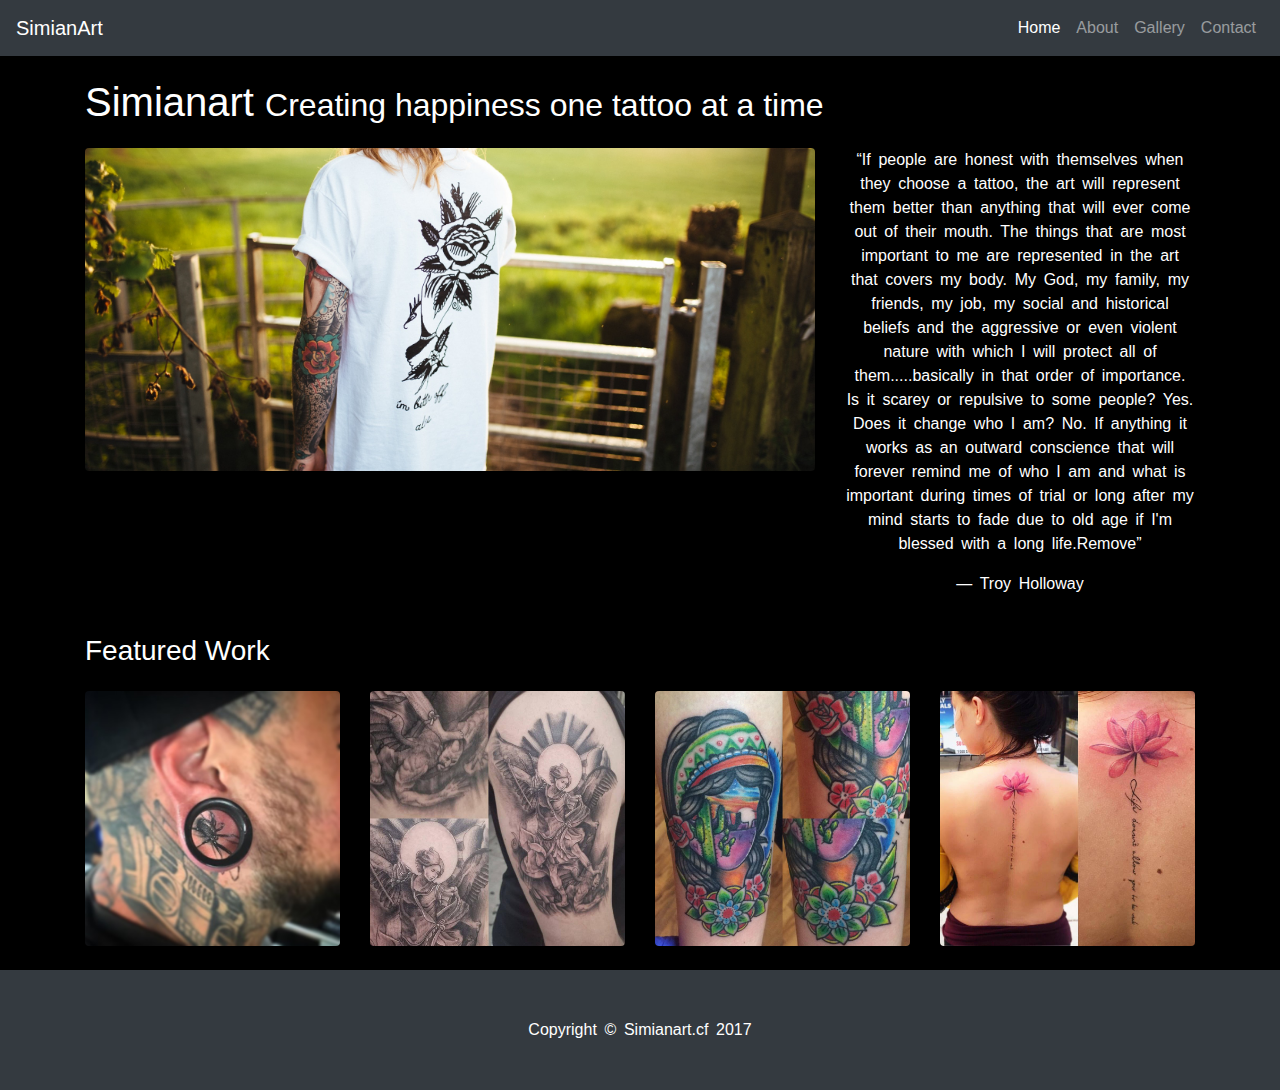
<file: index.html>
<!DOCTYPE html>
<html lang="en">

<head>

    <meta charset="utf-8">
    <meta name="viewport" content="width=device-width, initial-scale=1, shrink-to-fit=no">
    <meta name="description" content="">
    <meta name="author" content="">

    <title>Simianart Portfilio</title>

    <!-- Bootstrap core CSS -->
    <link href="vendor/bootstrap/css/bootstrap.min.css" rel="stylesheet">


    <!-- Custom styles for this template -->
    <link href="css/portfolio-item.css" rel="stylesheet">
    <link href="https://maxcdn.bootstrapcdn.com/font-awesome/4.7.0/css/font-awesome.min.css" rel="stylesheet">
    <link rel="icon" type="image/x-icon" href="images/favicon.png">
</head>

<body>

    <!-- Navigation -->
    <nav class="navbar navbar-expand-lg navbar-dark bg-dark fixed-top">
        <a class="navbar-brand" href="#">SimianArt</a>
        <button class="navbar-toggler" type="button" data-toggle="collapse" data-target="#navbarResponsive" aria-controls="navbarResponsive" aria-expanded="false" aria-label="Toggle navigation">
            <span class="navbar-toggler-icon"></span>
        </button>
        <div class="collapse navbar-collapse" id="navbarResponsive">
            <ul class="navbar-nav ml-auto">
                <li class="nav-item">
                    <a class="nav-link active" href="index.html">Home <span class="sr-only">(current)</span></a>
                </li>
                <li class="nav-item">
                    <a class="nav-link" href="about.html">About</a>
                </li>
                <li class="nav-item">
                    <a class="nav-link" href="gallery.html">Gallery</a>
                </li>
                <li class="nav-item">
                    <a class="nav-link" href="contact.html">Contact</a>
                </li>
            </ul>
        </div>
    </nav>

    <!-- Page Content -->
    <div class="container">

        <!-- Portfolio Item Heading -->
        <h1 class="my-4">Simianart  <small>Creating happiness one tattoo at a time</small></h1>

        <!-- Portfolio Item Row -->
        <div class="row text-center">

            <div class="col-md-8">
                <img class="img-fluid rounded" src="images/banner-bg.jpg" alt="banner-image">
            </div>

            <div class="col-md-4">
              <!--  <h3 class="my-3">Project Description</h3> -->
                <p>“If people are honest with themselves when they choose a tattoo, the art will represent them better than anything that will ever come out of their mouth. The things that are most important to me are represented in the art that covers my body. My God, my family, my friends, my job, my social and historical beliefs and the aggressive or even violent nature with which I will protect all of them.....basically in that order of importance. Is it scarey or repulsive to some people? Yes. Does it change who I am? No. If anything it works as an outward conscience that will forever remind me of who I am and what is important during times of trial or long after my mind starts to fade due to old age if I'm blessed with a long life.Remove”</p>
                <p>― Troy Holloway</p>
                
            <!--    <h3 class="my-3">Project Details</h3>
                <ul class="info">
                    <li>Lorem Ipsum</li>
                    <li>Dolor Sit Amet</li>
                    <li>Consectetur</li>
                    <li>Adipiscing Elit</li>
                </ul> -->
            </div>

        </div>
        <!-- /.row -->

        <!-- Related Projects Row -->
        <h3 class="my-4">Featured Work</h3>

        <div class="row">

            <div class="col-md-3 col-sm-6 mb-4">
                <a data-toggle="modal" href="#earspider">
                    <img class="img-fluid rounded" src="images/earspider.jpg" alt="ear spider">
                </a>
            </div>

            <div class="col-md-3 col-sm-6 mb-4">
                <a data-toggle="modal" href="#archangel">
                    <img class="img-fluid rounded" src="images/archangel.jpg" alt="archangel">
                </a>
            </div>

            <div class="col-md-3 col-sm-6 mb-4">
                <a data-toggle="modal" href="#aztec">
                    <img class="img-fluid rounded" src="images/aztec.jpg" alt="actec image">
                </a>
            </div>

            <div class="col-md-3 col-sm-6 mb-4">
                <a data-toggle="modal" href="#floweronback">
                    <img class="img-fluid rounded" src="images/floweronback.jpg" alt="flower on back">
                </a>
            </div>

        </div>
        <!-- /.row -->

    </div>
    <!-- /.container -->

    <!-- Footer -->
    <footer class="py-5 bg-dark">
        <div class="container">
            <p class="m-0 text-center text-white">Copyright &copy; Simianart.cf 2017</p>
        </div>
        <!-- /.container -->
    </footer>

    <!-- Bootstrap core JavaScript -->
    <script src="vendor/jquery/jquery.min.js"></script>
    <script src="vendor/popper/popper.min.js"></script>
    <script src="vendor/bootstrap/js/bootstrap.min.js"></script>
    
    
    
    <!-- Modal -->
    <div class="modal fade" id="earspider" tabindex="-1" role="dialog" aria-labelledby="myModalLabel" aria-hidden="true">
        <div class="modal-dialog">
            <div class="modal-content">
                <div class="modal-header">
                    <h4 class="modal-title" id="earspider">Ear Spider</h4>
                </div>
                <div class="modal-body">
                    <img class="img-responsive img-fluid" src="images/earspider.jpg">
                    This was my first project in this class. I learned a lot about HTML and CSS.
                </div>
                <div class="modal-footer">
                    <button type="button" class="btn btn-default" data-dismiss="modal">Close</button>
                </div>
            </div>
        </div>
    </div>
    
    
    
    <!-- Modal -->
    <div class="modal fade" id="archangel" tabindex="-1" role="dialog" aria-labelledby="myModalLabel" aria-hidden="true">
        <div class="modal-dialog">
            <div class="modal-content">
                <div class="modal-header">
                    <h4 class="modal-title" id="archangel">Archangel</h4>
                </div>
                <div class="modal-body">
                    <img class="img-responsive img-fluid" src="images/archangel.jpg">
                    This was my first project in this class. I learned a lot about HTML and CSS.
                </div>
                <div class="modal-footer">
                    <button type="button" class="btn btn-default" data-dismiss="modal">Close</button>
                </div>
            </div>
        </div>
    </div>
    
    
    
    <!-- Modal -->
    <div class="modal fade" id="aztec" tabindex="-1" role="dialog" aria-labelledby="myModalLabel" aria-hidden="true">
        <div class="modal-dialog">
            <div class="modal-content">
                <div class="modal-header">
                    <h4 class="modal-title" id="aztec">Aztec</h4>
                </div>
                <div class="modal-body">
                    <img class="img-responsive img-fluid" src="images/aztec.jpg">
                    This was my first project in this class. I learned a lot about HTML and CSS.
                </div>
                <div class="modal-footer">
                    <button type="button" class="btn btn-default" data-dismiss="modal">Close</button>
                </div>
            </div>
        </div>
    </div>
    
    
    
    <!-- Modal -->
    <div class="modal fade" id="floweronback" tabindex="-1" role="dialog" aria-labelledby="myModalLabel" aria-hidden="true">
        <div class="modal-dialog">
            <div class="modal-content">
                <div class="modal-header">
                    <h4 class="modal-title" id="floweronback">Flower On Back</h4>
                </div>
                <div class="modal-body">
                    <img class="img-responsive img-fluid" src="images/floweronback.jpg">
                    This was my first project in this class. I learned a lot about HTML and CSS.
                </div>
                <div class="modal-footer">
                    <button type="button" class="btn btn-default" data-dismiss="modal">Close</button>
                </div>
            </div>
        </div>
    </div>

</body>

</html>
</file>
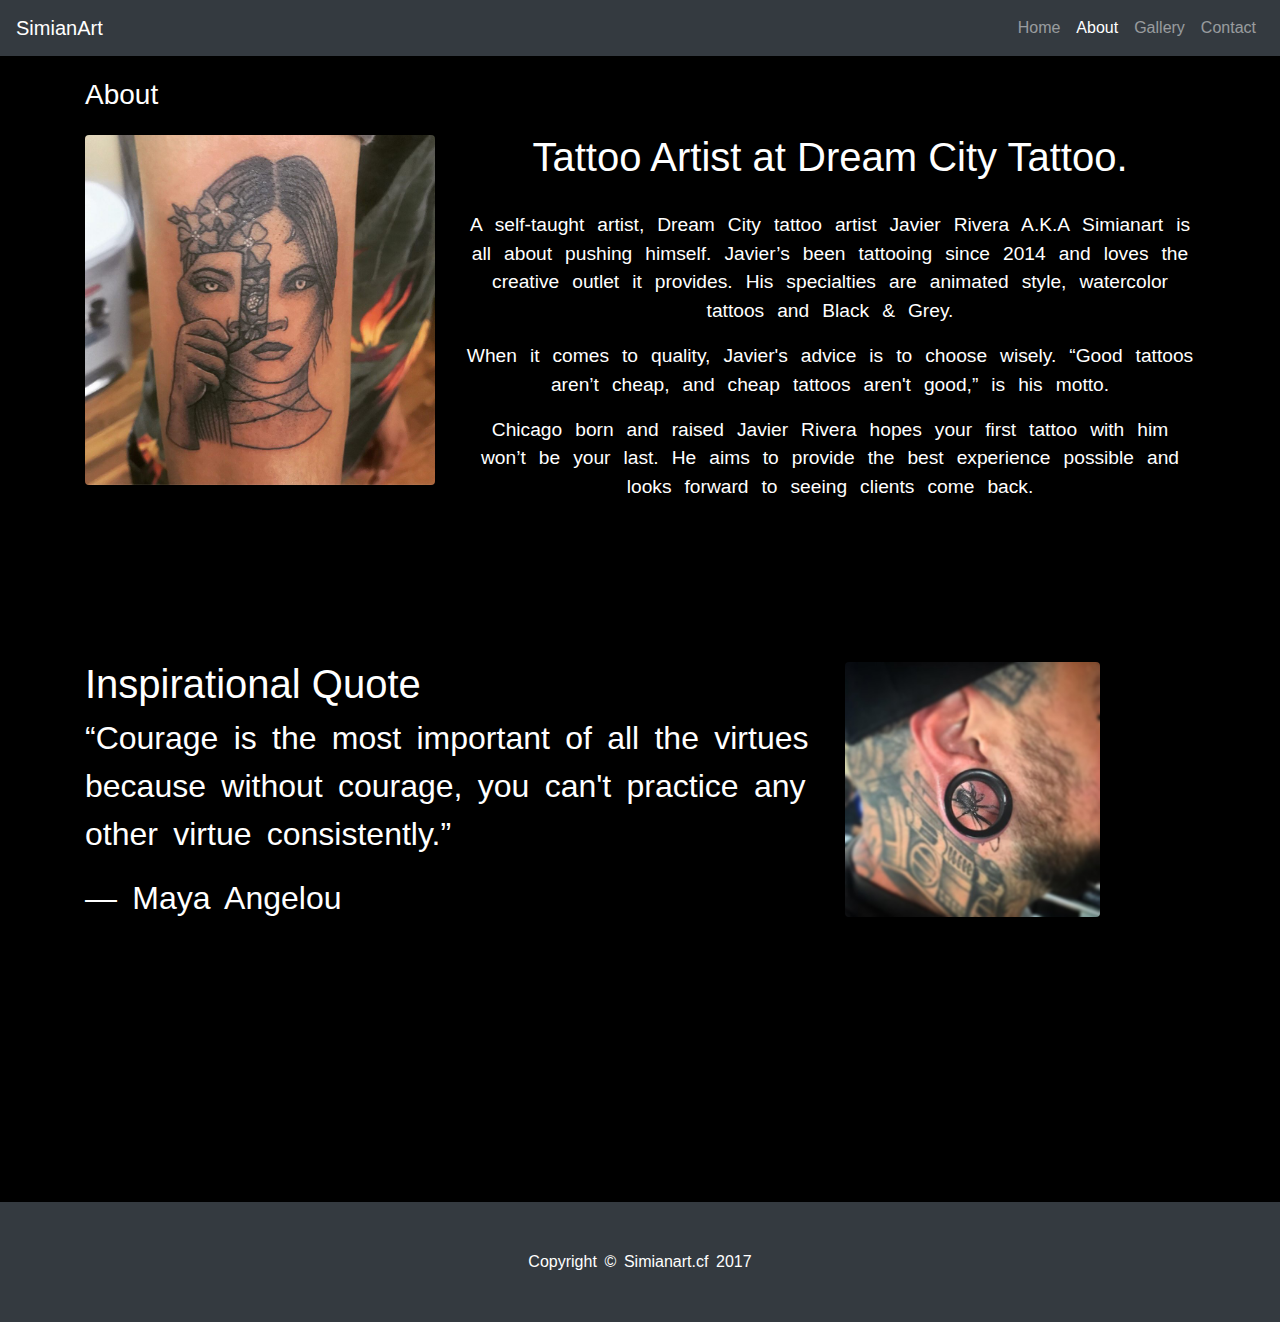
<file: about.html>
<!DOCTYPE html>
<html lang="en">

<head>

    <meta charset="utf-8">
    <meta name="viewport" content="width=device-width, initial-scale=1, shrink-to-fit=no">
    <meta name="description" content="Tattoos">
    <meta name="author" content="Pandemictooth">

    <title>Simianart Portfilio</title>

    <!-- Bootstrap core CSS -->
    <link href="vendor/bootstrap/css/bootstrap.min.css" rel="stylesheet">

    <!-- Custom styles for this template -->
    <link href="css/portfolio-item.css" rel="stylesheet">
    <link href="https://maxcdn.bootstrapcdn.com/font-awesome/4.7.0/css/font-awesome.min.css" rel="stylesheet">
    <link rel="icon" type="image/x-icon" href="images/favicon.png">
</head>

<body>

    <!-- Navigation -->
    
       <nav class="navbar navbar-expand-lg navbar-dark bg-dark fixed-top">
        <a class="navbar-brand" href="#">SimianArt</a>
        <button class="navbar-toggler" type="button" data-toggle="collapse" data-target="#navbarResponsive" aria-controls="navbarResponsive" aria-expanded="false" aria-label="Toggle navigation">
            <span class="navbar-toggler-icon"></span>
        </button>
        <div class="collapse navbar-collapse" id="navbarResponsive">
            <ul class="navbar-nav ml-auto">
                <li class="nav-item">
                    <a class="nav-link" href="index.html">Home </a>
                </li>
                <li class="nav-item">
                    <a class="nav-link active" href="about.html">About <span class="sr-only">(current)</span></a>
                </li>
                <li class="nav-item">
                    <a class="nav-link" href="gallery.html">Gallery</a>
                </li>
                <li class="nav-item">
                    <a class="nav-link" href="contact.html">Contact</a>
                </li>
            </ul>
        </div>
    </nav>
    
    <!-- Navigation End -->
    
    
    <div class="container">
        <h3 class="my-4">About</h3>
        
        <div class="row text-center">
            
            <div class="col-md-4 col-sm-6 mb-4">
                <a data-toggle="modal" href="#face">
                    <img class="img-fluid rounded" src="images/face.jpg" alt="face image">
                </a>
            </div>
        
            <div class="col-md-8 col-sm-6 mb-4 about">
                
                <h1>Tattoo Artist at Dream City Tattoo.</h1>
                <br>
                <p>A self-taught artist, Dream City tattoo artist Javier Rivera A.K.A Simianart is all about pushing himself. Javier’s been tattooing since 2014 and loves the creative outlet it provides. His specialties are animated style, watercolor tattoos and Black & Grey.</p>
                
                <p>When it comes to quality, Javier's advice is to choose wisely. “Good tattoos aren’t cheap, and cheap tattoos aren't good,” is his motto.</p>
                
                <p>Chicago born and raised Javier Rivera hopes your first tattoo with him won’t be your last. He aims to provide the best experience possible and looks forward to seeing clients come back.</p>
            </div>
            
        </div>
        
        <br>
        <br>
        <br>
        <br>
        <br>
        
        
        <div class="row text-left">

            <div class="col-md-8 col-sm-6 mb-4 quote">
                <h1>Inspirational Quote</h1>
                <p>“Courage is the most important of all the virtues because without courage, you can't practice any other virtue consistently.” </p>
                <p>― Maya Angelou</p>
            </div>
            
            <div class="col-md-3 col-sm-6 mb-4">
                <a data-toggle="modal" href="#earspider">
                    <img class="img-responsive img-fluid rounded" src="images/earspider.jpg" alt="Samurai Mask">
                </a>
            </div>
            
        </div>
    </div>
        <!-- /.container -->
    <br>
    <br>
    <br>
    <br>
    <br>
    <br>
    <br>
    <br>
    <br>
    <br>
    <!-- Footer -->
    <footer class="py-5 bg-dark">
        <div class="container">
            <p class="m-0 text-center text-white">Copyright &copy; Simianart.cf 2017</p>
        </div>
        <!-- /.container -->
    </footer>

    <!-- Bootstrap core JavaScript -->
    <script src="vendor/jquery/jquery.min.js"></script>
    <script src="vendor/popper/popper.min.js"></script>
    <script src="vendor/bootstrap/js/bootstrap.min.js"></script>
    
    
    
    <!-- Modal -->
    <div class="modal fade" id="face" tabindex="-1" role="dialog" aria-labelledby="myModalLabel" aria-hidden="true">
        <div class="modal-dialog">
            <div class="modal-content">
                <div class="modal-header">
                    <h4 class="modal-title" id="face">Abstract Face</h4>
                </div>
                <div class="modal-body">
                    <img class="img-responsive img-fluid" src="images/face.jpg">
                    This was my first project in this class. I learned a lot about HTML and CSS.
                </div>
                <div class="modal-footer">
                    <button type="button" class="btn btn-default" data-dismiss="modal">Close</button>
                </div>
            </div>
        </div>
    </div>
    
    
    <div class="modal fade" id="earspider" tabindex="-1" role="dialog" aria-labelledby="myModalLabel" aria-hidden="true">
        <div class="modal-dialog">
            <div class="modal-content">
                <div class="modal-header">
                    <h4 class="modal-title" id="earspider">Ear Spider</h4>
                </div>
                <div class="modal-body">
                    <img class="img-responsive img-fluid" src="images/earspider.jpg">
                    This was my first project in this class. I learned a lot about HTML and CSS.
                </div>
                <div class="modal-footer">
                    <button type="button" class="btn btn-default" data-dismiss="modal">Close</button>
                </div>
            </div>
        </div>
    </div>

</body>

</html>
</file>
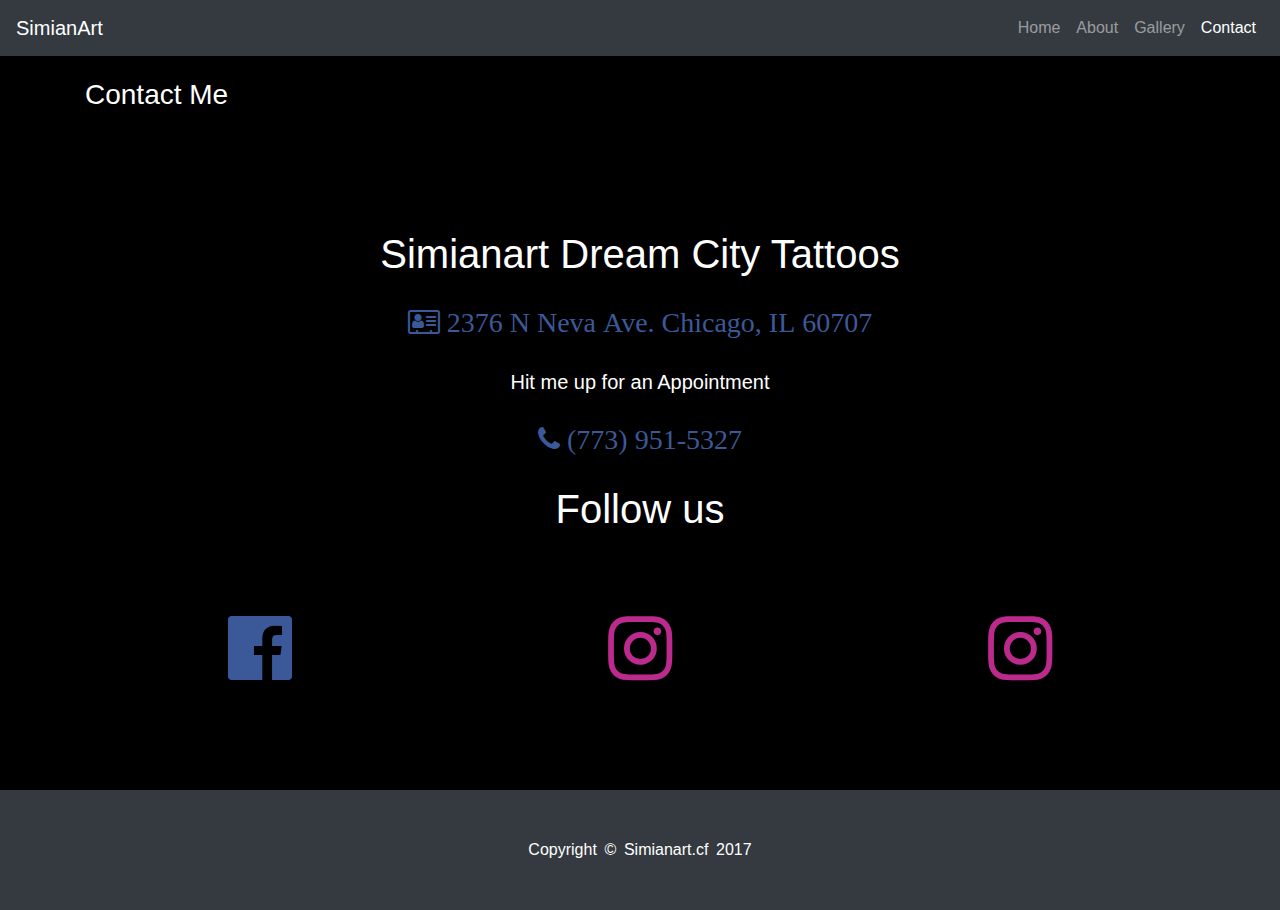
<file: contact.html>
<!DOCTYPE html>
<html lang="en">

<head>

    <meta charset="utf-8">
    <meta name="viewport" content="width=device-width, initial-scale=1, shrink-to-fit=no">
    <meta name="description" content="">
    <meta name="author" content="">

    <title>Simianart Portfilio</title>

    <!-- Bootstrap core CSS -->
    <link href="vendor/bootstrap/css/bootstrap.min.css" rel="stylesheet">

    <!-- Custom styles for this template -->
    <link href="css/portfolio-item.css" rel="stylesheet">
    <link href="https://maxcdn.bootstrapcdn.com/font-awesome/4.7.0/css/font-awesome.min.css" rel="stylesheet">
    <link rel="icon" type="image/x-icon" href="images/favicon.png">
</head>

<body>

    <!-- Navigation -->
    <nav class="navbar navbar-expand-lg navbar-dark bg-dark fixed-top">
        <a class="navbar-brand" href="#">SimianArt</a>
        <button class="navbar-toggler" type="button" data-toggle="collapse" data-target="#navbarResponsive" aria-controls="navbarResponsive" aria-expanded="false" aria-label="Toggle navigation">
            <span class="navbar-toggler-icon"></span>
        </button>
        
        <div class="collapse navbar-collapse" id="navbarResponsive">
            <ul class="navbar-nav ml-auto">
                <li class="nav-item">
                    <a class="nav-link" href="index.html">Home </a>
                </li>
                <li class="nav-item">
                    <a class="nav-link" href="about.html">About</a>
                </li>
                <li class="nav-item">
                    <a class="nav-link" href="gallery.html">Gallery </a>
                </li>
                <li class="nav-item">
                    <a class="nav-link active" href="contact.html">Contact <span class="sr-only">(current)</span></a>
                </li>
            </ul>
        </div>
    </nav>
    
    
    
    
    
    <div class="container">
       
         <h3 class="my-4">Contact Me</h3>
        
        <br>
        <br>
        <br>
        
        <!--powr.io form tool --> 
        
           <div class="row">
               <div class="col-md-12 col-sm-6 mb-4">
                    <div class="powr-form-builder" id="fb4db673_1502854398"></div>
               </div>
           </div>
        
        <!--powr.io form tool -->
             
            
            <div class="row text-center">
                <div class="col-md-12 col-sm-6 mb-4">
                    <h1>Simianart Dream City Tattoos</h1>
                    <br>
                    <h3>
                    <i class="fa fa-address-card-o" aria-hidden="true"> 2376 N Neva Ave. Chicago, IL 60707</i>
                    </h3>
                    <br>
                    <h5>Hit me up for an Appointment</h5>
                    <br>
                    <h3>
                        <i class="fa fa-phone" aria-hidden="true"> (773) 951-5327</i>
                    </h3>
                </div> 
            </div>
         
        
        
        
            <div class="row text-center">
                
                <div class="col-md-12 col-sm-6 mb-4">
                <h1>Follow us </h1>
                </div>
            </div>
        
            <br>
            <br>
                    
             <div class="row text-center social-media">
        
                <div class="col-md-4 col-sm-6 mb-4">
                
                        <h3>
                            <a href="https://www.facebook.com/javier.rivera.14019" target="_blank">
                            <i class="fa fa-facebook-official facebook" aria-hidden="true"></i></a>

                        </h3>
                    </div> 
            
                <div class="col-md-4 col-sm-6 mb-4">
                    <h3>
                        <a href="https://insta724.com/profile/simianart" target="_blank">
                            <i class="fa fa-instagram instagram" aria-hidden="true"></i>
                        </a>
                    </h3>
                </div> 
                
                <div class="col-md-4 col-sm-6 mb-4">
                    <h3>
                        <a href="https://insta724.com/profile/javierrivera_tattoos" target="_blank">
                            <i class="fa fa-instagram instagram" aria-hidden="true"></i>
                        </a>
                    </h3>
                </div> 
                
            </div>
                
       
        
        
        
            
    </div>
    <br>
    <br>
    <br>
        <!-- /.container -->

    <!-- Footer -->
    <footer class="py-5 bg-dark">
        <div class="container">
            <p class="m-0 text-center text-white">Copyright &copy; Simianart.cf 2017</p>
        </div>
        <!-- /.container -->
    </footer>

    <!-- Bootstrap core JavaScript -->
    <script src="vendor/jquery/jquery.min.js"></script>
    <script src="vendor/popper/popper.min.js"></script>
    <script src="vendor/bootstrap/js/bootstrap.min.js"></script>
    <script src="//www.powr.io/powr.js" external-type="html"></script> 
    
    
    

    
</body>

</html>
</file>
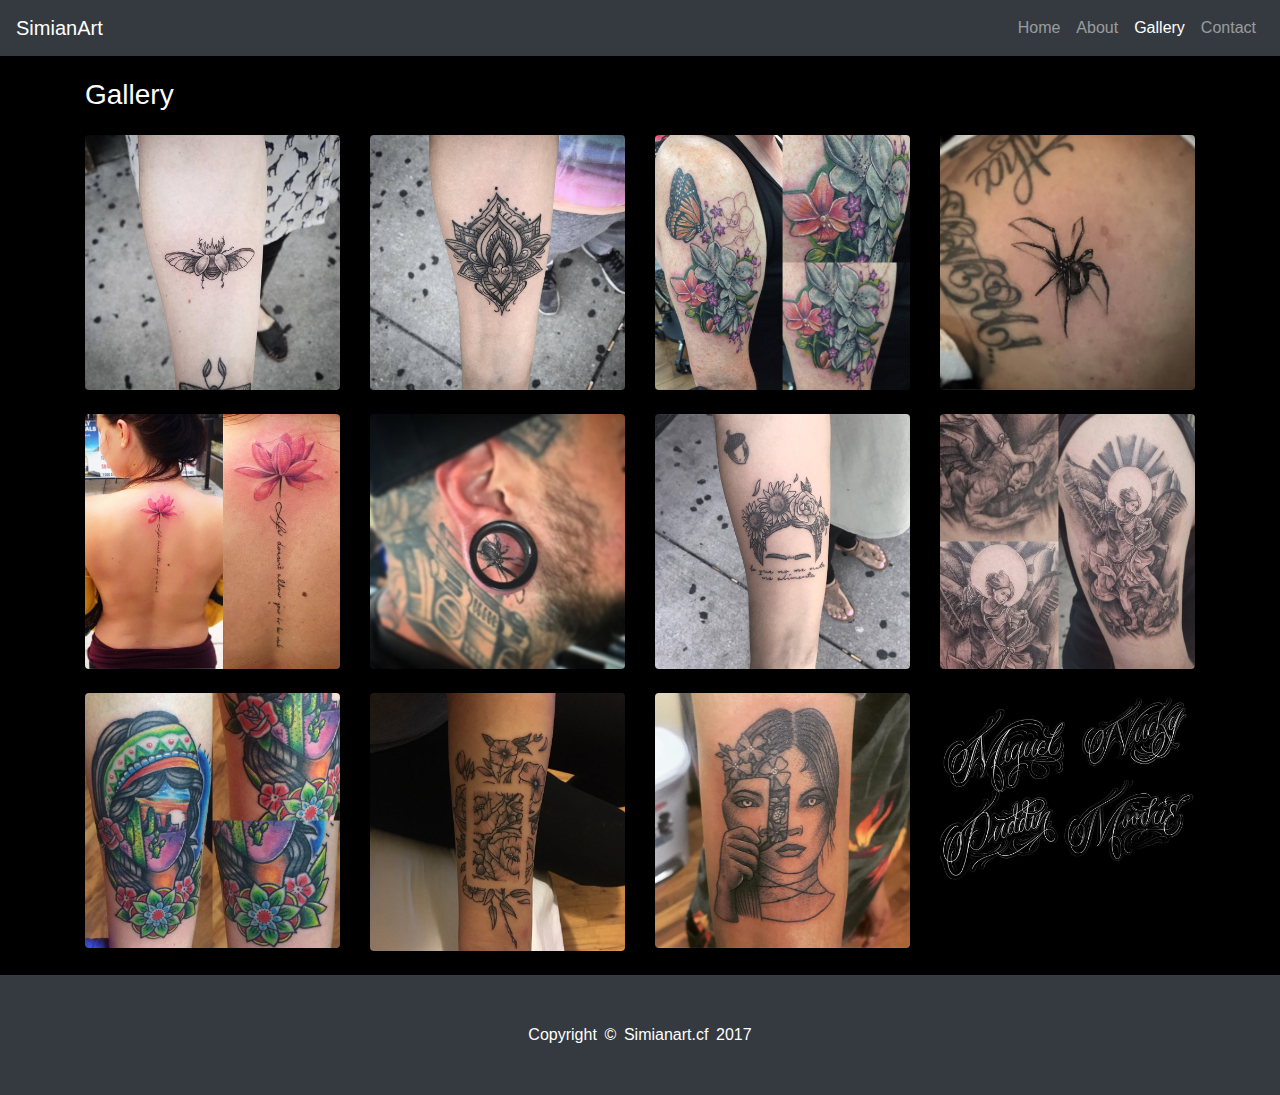
<file: gallery.html>
<!DOCTYPE html>
<html lang="en">

<head>

    <meta charset="utf-8">
    <meta name="viewport" content="width=device-width, initial-scale=1, shrink-to-fit=no">
    <meta name="description" content="">
    <meta name="author" content="">

    <title>Simianart Portfilio</title>

    <!-- Bootstrap core CSS -->
    <link href="vendor/bootstrap/css/bootstrap.min.css" rel="stylesheet">

    <!-- Custom styles for this template -->
    <link href="css/portfolio-item.css" rel="stylesheet">
    <link href="https://maxcdn.bootstrapcdn.com/font-awesome/4.7.0/css/font-awesome.min.css" rel="stylesheet">
    <link rel="icon" type="image/x-icon" href="images/favicon.png">
</head>

<body>

    <!-- Navigation -->
    <nav class="navbar navbar-expand-lg navbar-dark bg-dark fixed-top">
        <a class="navbar-brand" href="#">SimianArt</a>
        <button class="navbar-toggler" type="button" data-toggle="collapse" data-target="#navbarResponsive" aria-controls="navbarResponsive" aria-expanded="false" aria-label="Toggle navigation">
            <span class="navbar-toggler-icon"></span>
        </button>
        <div class="collapse navbar-collapse" id="navbarResponsive">
            <ul class="navbar-nav ml-auto">
                <li class="nav-item">
                    <a class="nav-link" href="index.html">Home </a>
                </li>
                <li class="nav-item">
                    <a class="nav-link" href="about.html">About</a>
                </li>
                <li class="nav-item">
                    <a class="nav-link active" href="gallery.html">Gallery <span class="sr-only">(current)</span></a>
                </li>
                <li class="nav-item">
                    <a class="nav-link" href="contact.html">Contact</a>
                </li>
            </ul>
        </div>
    </nav>
    
    
    
    <div class="container">
    <!-- Related Projects Row -->
        <h3 class="my-4">Gallery</h3>

        <div class="row">

            <div class="col-md-3 col-sm-6 mb-4">
                <a data-toggle="modal" href="#bettle">
                    <img class="img-fluid rounded" src="images/bettle.jpg" alt="bettle image">
                </a>
            </div>

            <div class="col-md-3 col-sm-6 mb-4">
                <a data-toggle="modal" href="#intricateflower">
                    <img class="img-fluid rounded" src="images/intricateflower.jpg" alt="intricate flower">
                </a>
            </div>

            <div class="col-md-3 col-sm-6 mb-4">
                <a data-toggle="modal" href="#flowersonarms">
                    <img class="img-fluid rounded" src="images/flowersonarms.jpg" alt="flower on arm image">
                </a>
            </div>

            <div class="col-md-3 col-sm-6 mb-4">
                <a data-toggle="modal" href="#3dspider">
                    <img class="img-fluid rounded" src="images/3dspider.jpg" alt="3d spider image">
                </a>
            </div>

        </div>
        <!-- /.row -->
        
         <div class="row">

            <div class="col-md-3 col-sm-6 mb-4">
                <a data-toggle="modal" href="#floweronback">
                    <img class="img-fluid rounded" src="images/floweronback.jpg" alt="flower on back">
                </a>
            </div>

            <div class="col-md-3 col-sm-6 mb-4">
                <a data-toggle="modal" href="#earspider">
                    <img class="img-fluid rounded" src="images/earspider.jpg" alt="ear spider image">
                </a>
            </div>

            <div class="col-md-3 col-sm-6 mb-4">
                <a data-toggle="modal" href="#sunflower">
                    <img class="img-fluid rounded" src="images/sunflower.jpg" alt="sun flower">
                </a>
            </div>

            <div class="col-md-3 col-sm-6 mb-4">
                <a data-toggle="modal" href="#archangel">
                    <img class="img-fluid rounded" src="images/archangel.jpg" alt="archangel">
                </a>
            </div>

        </div>
        
         <div class="row">

            <div class="col-md-3 col-sm-6 mb-4">
                <a data-toggle="modal" href="#aztec">
                    <img class="img-fluid rounded" src="images/aztec.jpg" alt="aztec">
                </a>
            </div>

            <div class="col-md-3 col-sm-6 mb-4">
                <a data-toggle="modal" href="#flowerswithsquare">
                    <img class="img-fluid rounded" src="images/flowerswithsquare.jpg" alt="flowers on arm">
                </a>
            </div>

            <div class="col-md-3 col-sm-6 mb-4">
                <a data-toggle="modal" href="#face">
                    <img class="img-fluid rounded" src="images/face.jpg" alt="face image">
                </a>
            </div>

            <div class="col-md-3 col-sm-6 mb-4">
                <a data-toggle="modal" href="#script">
                    <img class="img-fluid rounded" src="images/script.jpg" alt="script">
                </a>
            </div>

        </div>
        
        <!-- future work row


         <div class="row">

            <div class="col-md-3 col-sm-6 mb-4">
                <a href="#">
                    <img class="img-fluid rounded" src="http://placehold.it/500x300" alt="">
                </a>
            </div>

            <div class="col-md-3 col-sm-6 mb-4">
                <a href="#">
                    <img class="img-fluid rounded" src="http://placehold.it/500x300" alt="">
                </a>
            </div>

            <div class="col-md-3 col-sm-6 mb-4">
                <a href="#">
                    <img class="img-fluid rounded" src="http://placehold.it/500x300" alt="">
                </a>
            </div>

            <div class="col-md-3 col-sm-6 mb-4">
                <a href="#">
                    <img class="img-fluid rounded" src="http://placehold.it/500x300" alt="">
                </a>
            </div>

        </div>
        
        -->
    </div>
    
    <!-- /.container -->

    <!-- Footer -->
    <footer class="py-5 bg-dark">
        <div class="container">
            <p class="m-0 text-center text-white">Copyright &copy; Simianart.cf 2017</p>
            </div>
        <!-- /.container -->
    </footer>

    <!-- Bootstrap core JavaScript -->
    <script src="vendor/jquery/jquery.min.js"></script>
    <script src="vendor/popper/popper.min.js"></script>
    <script src="vendor/bootstrap/js/bootstrap.min.js"></script>
    
    
    
    
        <!-- Modal -->
    <div class="modal fade" id="bettle" tabindex="-1" role="dialog" aria-labelledby="myModalLabel" aria-hidden="true">
        <div class="modal-dialog">
            <div class="modal-content">
                <div class="modal-header">
                    <h4 class="modal-title" id="bettle">Bettle</h4>
                </div>
                <div class="modal-body">
                    <img class="img-responsive img-fluid" src="images/bettle.jpg">
                    This was my first project in this class. I learned a lot about HTML and CSS.
                </div>
                <div class="modal-footer">
                    <button type="button" class="btn btn-default" data-dismiss="modal">Close</button>
                </div>
            </div>
        </div>
    </div>
    
    
       <!-- Modal -->
    <div class="modal fade" id="intricateflower" tabindex="-1" role="dialog" aria-labelledby="myModalLabel" aria-hidden="true">
        <div class="modal-dialog">
            <div class="modal-content">
                <div class="modal-header">
                    <h4 class="modal-title" id="intricateflower">Intricate Flower</h4>
                </div>
                <div class="modal-body">
                    <img class="img-responsive img-fluid" src="images/intricateflower.jpg">
                    This was my first project in this class. I learned a lot about HTML and CSS.
                </div>
                <div class="modal-footer">
                    <button type="button" class="btn btn-default" data-dismiss="modal">Close</button>
                </div>
            </div>
        </div>
    </div>
    
    
    
       <!-- Modal -->
    <div class="modal fade" id="flowersonarms" tabindex="-1" role="dialog" aria-labelledby="myModalLabel" aria-hidden="true">
        <div class="modal-dialog">
            <div class="modal-content">
                <div class="modal-header">
                    <h4 class="modal-title" id="flowersonarms">Flowers On Arm</h4>
                </div>
                <div class="modal-body">
                    <img class="img-responsive img-fluid" src="images/flowersonarms.jpg">
                    This was my first project in this class. I learned a lot about HTML and CSS.
                </div>
                <div class="modal-footer">
                    <button type="button" class="btn btn-default" data-dismiss="modal">Close</button>
                </div>
            </div>
        </div>
    </div>
    
    
    
    
    
       <!-- Modal -->
    <div class="modal fade" id="3dspider" tabindex="-1" role="dialog" aria-labelledby="myModalLabel" aria-hidden="true">
        <div class="modal-dialog">
            <div class="modal-content">
                <div class="modal-header">
                    <h4 class="modal-title" id="3dspider">3D Spider</h4>
                </div>
                <div class="modal-body">
                    <img class="img-responsive img-fluid" src="images/3dspider.jpg">
                    This was my first project in this class. I learned a lot about HTML and CSS.
                </div>
                <div class="modal-footer">
                    <button type="button" class="btn btn-default" data-dismiss="modal">Close</button>
                </div>
            </div>
        </div>
    </div>
    
    
    
    
    
       <!-- Modal -->
    <div class="modal fade" id="floweronback" tabindex="-1" role="dialog" aria-labelledby="myModalLabel" aria-hidden="true">
        <div class="modal-dialog">
            <div class="modal-content">
                <div class="modal-header">
                    <h4 class="modal-title" id="bloweronback">Flower On Back</h4>
                </div>
                <div class="modal-body">
                    <img class="img-responsive img-fluid" src="images/floweronback.jpg">
                    This was my first project in this class. I learned a lot about HTML and CSS.
                </div>
                <div class="modal-footer">
                    <button type="button" class="btn btn-default" data-dismiss="modal">Close</button>
                </div>
            </div>
        </div>
    </div>
    
    
    
     <!-- Modal -->
    <div class="modal fade" id="earspider" tabindex="-1" role="dialog" aria-labelledby="myModalLabel" aria-hidden="true">
        <div class="modal-dialog">
            <div class="modal-content">
                <div class="modal-header">
                    <h4 class="modal-title" id="earspider">Ear Spider</h4>
                </div>
                <div class="modal-body">
                    <img class="img-responsive img-fluid" src="images/earspider.jpg">
                    This was my first project in this class. I learned a lot about HTML and CSS.
                </div>
                <div class="modal-footer">
                    <button type="button" class="btn btn-default" data-dismiss="modal">Close</button>
                </div>
            </div>
        </div>
    </div>
    
    
    
    
     <!-- Modal -->
    <div class="modal fade" id="sunflower" tabindex="-1" role="dialog" aria-labelledby="myModalLabel" aria-hidden="true">
        <div class="modal-dialog">
            <div class="modal-content">
                <div class="modal-header">
                    <h4 class="modal-title" id="sunflower">Sunflower</h4>
                </div>
                <div class="modal-body">
                    <img class="img-responsive img-fluid" src="images/sunflower.jpg">
                    This was my first project in this class. I learned a lot about HTML and CSS.
                </div>
                <div class="modal-footer">
                    <button type="button" class="btn btn-default" data-dismiss="modal">Close</button>
                </div>
            </div>
        </div>
    </div>
    
    
    
    
     <!-- Modal -->
    <div class="modal fade" id="archangel" tabindex="-1" role="dialog" aria-labelledby="myModalLabel" aria-hidden="true">
        <div class="modal-dialog">
            <div class="modal-content">
                <div class="modal-header">
                    <h4 class="modal-title" id="archangel">Archangel</h4>
                </div>
                <div class="modal-body">
                    <img class="img-responsive img-fluid" src="images/archangel.jpg">
                    This was my first project in this class. I learned a lot about HTML and CSS.
                </div>
                <div class="modal-footer">
                    <button type="button" class="btn btn-default" data-dismiss="modal">Close</button>
                </div>
            </div>
        </div>
    </div>
    
    
    
    
     <!-- Modal -->
    <div class="modal fade" id="aztec" tabindex="-1" role="dialog" aria-labelledby="myModalLabel" aria-hidden="true">
        <div class="modal-dialog">
            <div class="modal-content">
                <div class="modal-header">
                    <h4 class="modal-title" id="aztec">Aztec</h4>
                </div>
                <div class="modal-body">
                    <img class="img-responsive img-fluid" src="images/aztec.jpg">
                    This was my first project in this class. I learned a lot about HTML and CSS.
                </div>
                <div class="modal-footer">
                    <button type="button" class="btn btn-default" data-dismiss="modal">Close</button>
                </div>
            </div>
        </div>
    </div>
    
    
    
    
     <!-- Modal -->
    <div class="modal fade" id="flowerswithsquare" tabindex="-1" role="dialog" aria-labelledby="myModalLabel" aria-hidden="true">
        <div class="modal-dialog">
            <div class="modal-content">
                <div class="modal-header">
                    <h4 class="modal-title" id="flowerswithsquare">Abstract Flower</h4>
                </div>
                <div class="modal-body">
                    <img class="img-responsive img-fluid" src="images/flowerswithsquare.jpg">
                    This was my first project in this class. I learned a lot about HTML and CSS.
                </div>
                <div class="modal-footer">
                    <button type="button" class="btn btn-default" data-dismiss="modal">Close</button>
                </div>
            </div>
        </div>
    </div>
    
    
    
    
     <!-- Modal -->
    <div class="modal fade" id="face" tabindex="-1" role="dialog" aria-labelledby="myModalLabel" aria-hidden="true">
        <div class="modal-dialog">
            <div class="modal-content">
                <div class="modal-header">
                    <h4 class="modal-title" id="face">Abstract Face</h4>
                </div>
                <div class="modal-body">
                    <img class="img-responsive img-fluid" src="images/face.jpg">
                    This was my first project in this class. I learned a lot about HTML and CSS.
                </div>
                <div class="modal-footer">
                    <button type="button" class="btn btn-default" data-dismiss="modal">Close</button>
                </div>
            </div>
        </div>
    </div>
    
    
    
     <!-- Modal -->
    <div class="modal fade" id="script" tabindex="-1" role="dialog" aria-labelledby="myModalLabel" aria-hidden="true">
        <div class="modal-dialog">
            <div class="modal-content">
                <div class="modal-header">
                    <h4 class="modal-title" id="script">Script</h4>
                </div>
                <div class="modal-body">
                    <img class="img-responsive img-fluid" src="images/script.jpg">
                    This was my first project in this class. I learned a lot about HTML and CSS.
                </div>
                <div class="modal-footer">
                    <button type="button" class="btn btn-default" data-dismiss="modal">Close</button>
                </div>
            </div>
        </div>
    </div>
    
    
    
     <!-- Future Modal 
    <div class="modal fade" id="none" tabindex="-1" role="dialog" aria-labelledby="myModalLabel" aria-hidden="true">
        <div class="modal-dialog">
            <div class="modal-content">
                <div class="modal-header">
                    <h4 class="modal-title" id="none">none</h4>
                </div>
                <div class="modal-body">
                    <img class="img-responsive img-fluid" src="#">
                    This was my first project in this class. I learned a lot about HTML and CSS.
                </div>
                <div class="modal-footer">
                    <button type="button" class="btn btn-default" data-dismiss="modal">Close</button>
                </div>
            </div>
        </div>
    </div>
    
    
    
     
    <div class="modal fade" id="none" tabindex="-1" role="dialog" aria-labelledby="myModalLabel" aria-hidden="true">
        <div class="modal-dialog">
            <div class="modal-content">
                <div class="modal-header">
                    <h4 class="modal-title" id="none">none</h4>
                </div>
                <div class="modal-body">
                    <img class="img-responsive img-fluid" src="#">
                    This was my first project in this class. I learned a lot about HTML and CSS.
                </div>
                <div class="modal-footer">
                    <button type="button" class="btn btn-default" data-dismiss="modal">Close</button>
                </div>
            </div>
        </div>
    </div>
    
    
    
    
    
    <div class="modal fade" id="none" tabindex="-1" role="dialog" aria-labelledby="myModalLabel" aria-hidden="true">
        <div class="modal-dialog">
            <div class="modal-content">
                <div class="modal-header">
                    <h4 class="modal-title" id="none">none</h4>
                </div>
                <div class="modal-body">
                    <img class="img-responsive img-fluid" src="#">
                    This was my first project in this class. I learned a lot about HTML and CSS.
                </div>
                <div class="modal-footer">
                    <button type="button" class="btn btn-default" data-dismiss="modal">Close</button>
                </div>
            </div>
        </div>
    </div>
    
    
    
    
     
    <div class="modal fade" id="none" tabindex="-1" role="dialog" aria-labelledby="myModalLabel" aria-hidden="true">
        <div class="modal-dialog">
            <div class="modal-content">
                <div class="modal-header">
                    <h4 class="modal-title" id="none">none</h4>
                </div>
                <div class="modal-body">
                    <img class="img-responsive img-fluid" src="#">
                    This was my first project in this class. I learned a lot about HTML and CSS.
                </div>
                <div class="modal-footer">
                    <button type="button" class="btn btn-default" data-dismiss="modal">Close</button>
                </div>
            </div>
        </div>
    </div>
    
    
    
    
    
    <div class="modal fade" id="none" tabindex="-1" role="dialog" aria-labelledby="myModalLabel" aria-hidden="true">
        <div class="modal-dialog">
            <div class="modal-content">
                <div class="modal-header">
                    <h4 class="modal-title" id="none">none</h4>
                </div>
                <div class="modal-body">
                    <img class="img-responsive img-fluid" src="#">
                    This was my first project in this class. I learned a lot about HTML and CSS.
                </div>
                <div class="modal-footer">
                    <button type="button" class="btn btn-default" data-dismiss="modal">Close</button>
                </div>
            </div>
        </div>
    </div>
    
    
    
    
     
    <div class="modal fade" id="none" tabindex="-1" role="dialog" aria-labelledby="myModalLabel" aria-hidden="true">
        <div class="modal-dialog">
            <div class="modal-content">
                <div class="modal-header">
                    <h4 class="modal-title" id="none">none</h4>
                </div>
                <div class="modal-body">
                    <img class="img-responsive img-fluid" src="#">
                    This was my first project in this class. I learned a lot about HTML and CSS.
                </div>
                <div class="modal-footer">
                    <button type="button" class="btn btn-default" data-dismiss="modal">Close</button>
                </div>
            </div>
        </div>
    </div>
    
    
    
     
    <div class="modal fade" id="none" tabindex="-1" role="dialog" aria-labelledby="myModalLabel" aria-hidden="true">
        <div class="modal-dialog">
            <div class="modal-content">
                <div class="modal-header">
                    <h4 class="modal-title" id="none">none</h4>
                </div>
                <div class="modal-body">
                    <img class="img-responsive img-fluid" src="#">
                    This was my first project in this class. I learned a lot about HTML and CSS.
                </div>
                <div class="modal-footer">
                    <button type="button" class="btn btn-default" data-dismiss="modal">Close</button>
                </div>
            </div>
        </div>
    </div>
    
    
    
    
     
    <div class="modal fade" id="none" tabindex="-1" role="dialog" aria-labelledby="myModalLabel" aria-hidden="true">
        <div class="modal-dialog">
            <div class="modal-content">
                <div class="modal-header">
                    <h4 class="modal-title" id="none">none</h4>
                </div>
                <div class="modal-body">
                    <img class="img-responsive img-fluid" src="#">
                    This was my first project in this class. I learned a lot about HTML and CSS.
                </div>
                <div class="modal-footer">
                    <button type="button" class="btn btn-default" data-dismiss="modal">Close</button>
                </div>
            </div>
        </div>
    </div>
    
    
    
    
    
    <div class="modal fade" id="none" tabindex="-1" role="dialog" aria-labelledby="myModalLabel" aria-hidden="true">
        <div class="modal-dialog">
            <div class="modal-content">
                <div class="modal-header">
                    <h4 class="modal-title" id="none">none</h4>
                </div>
                <div class="modal-body">
                    <img class="img-responsive img-fluid" src="#">
                    This was my first project in this class. I learned a lot about HTML and CSS.
                </div>
                <div class="modal-footer">
                    <button type="button" class="btn btn-default" data-dismiss="modal">Close</button>
                </div>
            </div>
        </div>
    </div>
    
    
    
    
     
    <div class="modal fade" id="none" tabindex="-1" role="dialog" aria-labelledby="myModalLabel" aria-hidden="true">
        <div class="modal-dialog">
            <div class="modal-content">
                <div class="modal-header">
                    <h4 class="modal-title" id="none">none</h4>
                </div>
                <div class="modal-body">
                    <img class="img-responsive img-fluid" src="#">
                    This was my first project in this class. I learned a lot about HTML and CSS.
                </div>
                <div class="modal-footer">
                    <button type="button" class="btn btn-default" data-dismiss="modal">Close</button>
                </div>
            </div>
        </div>
    </div>
    
    
    
    
     
    <div class="modal fade" id="none" tabindex="-1" role="dialog" aria-labelledby="myModalLabel" aria-hidden="true">
        <div class="modal-dialog">
            <div class="modal-content">
                <div class="modal-header">
                    <h4 class="modal-title" id="none">none</h4>
                </div>
                <div class="modal-body">
                    <img class="img-responsive img-fluid" src="#">
                    This was my first project in this class. I learned a lot about HTML and CSS.
                </div>
                <div class="modal-footer">
                    <button type="button" class="btn btn-default" data-dismiss="modal">Close</button>
                </div>
            </div>
        </div>
    </div>
    
    
    
    
     
    <div class="modal fade" id="none" tabindex="-1" role="dialog" aria-labelledby="myModalLabel" aria-hidden="true">
        <div class="modal-dialog">
            <div class="modal-content">
                <div class="modal-header">
                    <h4 class="modal-title" id="none">none</h4>
                </div>
                <div class="modal-body">
                    <img class="img-responsive img-fluid" src="#">
                    This was my first project in this class. I learned a lot about HTML and CSS.
                </div>
                <div class="modal-footer">
                    <button type="button" class="btn btn-default" data-dismiss="modal">Close</button>
                </div>
            </div>
        </div>
    </div>
    
    
    
    
    
    <div class="modal fade" id="none" tabindex="-1" role="dialog" aria-labelledby="myModalLabel" aria-hidden="true">
        <div class="modal-dialog">
            <div class="modal-content">
                <div class="modal-header">
                    <h4 class="modal-title" id="none">none</h4>
                </div>
                <div class="modal-body">
                    <img class="img-responsive img-fluid" src="#">
                    This was my first project in this class. I learned a lot about HTML and CSS.
                </div>
                <div class="modal-footer">
                    <button type="button" class="btn btn-default" data-dismiss="modal">Close</button>
                </div>
            </div>
        </div>
    </div>
    
    
    
    
     
    <div class="modal fade" id="none" tabindex="-1" role="dialog" aria-labelledby="myModalLabel" aria-hidden="true">
        <div class="modal-dialog">
            <div class="modal-content">
                <div class="modal-header">
                    <h4 class="modal-title" id="none">none</h4>
                </div>
                <div class="modal-body">
                    <img class="img-responsive img-fluid" src="#">
                    This was my first project in this class. I learned a lot about HTML and CSS.
                </div>
                <div class="modal-footer">
                    <button type="button" class="btn btn-default" data-dismiss="modal">Close</button>
                </div>
            </div>
        </div>
    </div>

    

</body>

</html>



-->
</file>
<file: css/portfolio-item.css>
/*!
 * Start Bootstrap - Portfolio Item (http://startbootstrap.com/template-overviews/portfolio-item)
 * Copyright 2013-2017 Start Bootstrap
 * Licensed under MIT (https://github.com/BlackrockDigital/startbootstrap-portfolio-item/blob/master/LICENSE)
 */

body {
    padding-top: 54px;
    background-color: black;    
    color: white;
}

p {
    font-size: 1em;
    word-spacing: .2em;
}

.quote p {
    font-size: 2em;
}

.about p {
    font-size: 1.2em;
    word-spacing: .4em;
}


@media (min-width: 992px) {
    body {
        padding-top: 56px;
        background-color: black;
        color: white;
        
    }
    
}


.info {
    list-style: none
}


.social-media i {
    font-size: 75px;
}

.fa {
    color: #3b5998;
}

.instagram {
    color: #bc2a8d;
}
</file>
